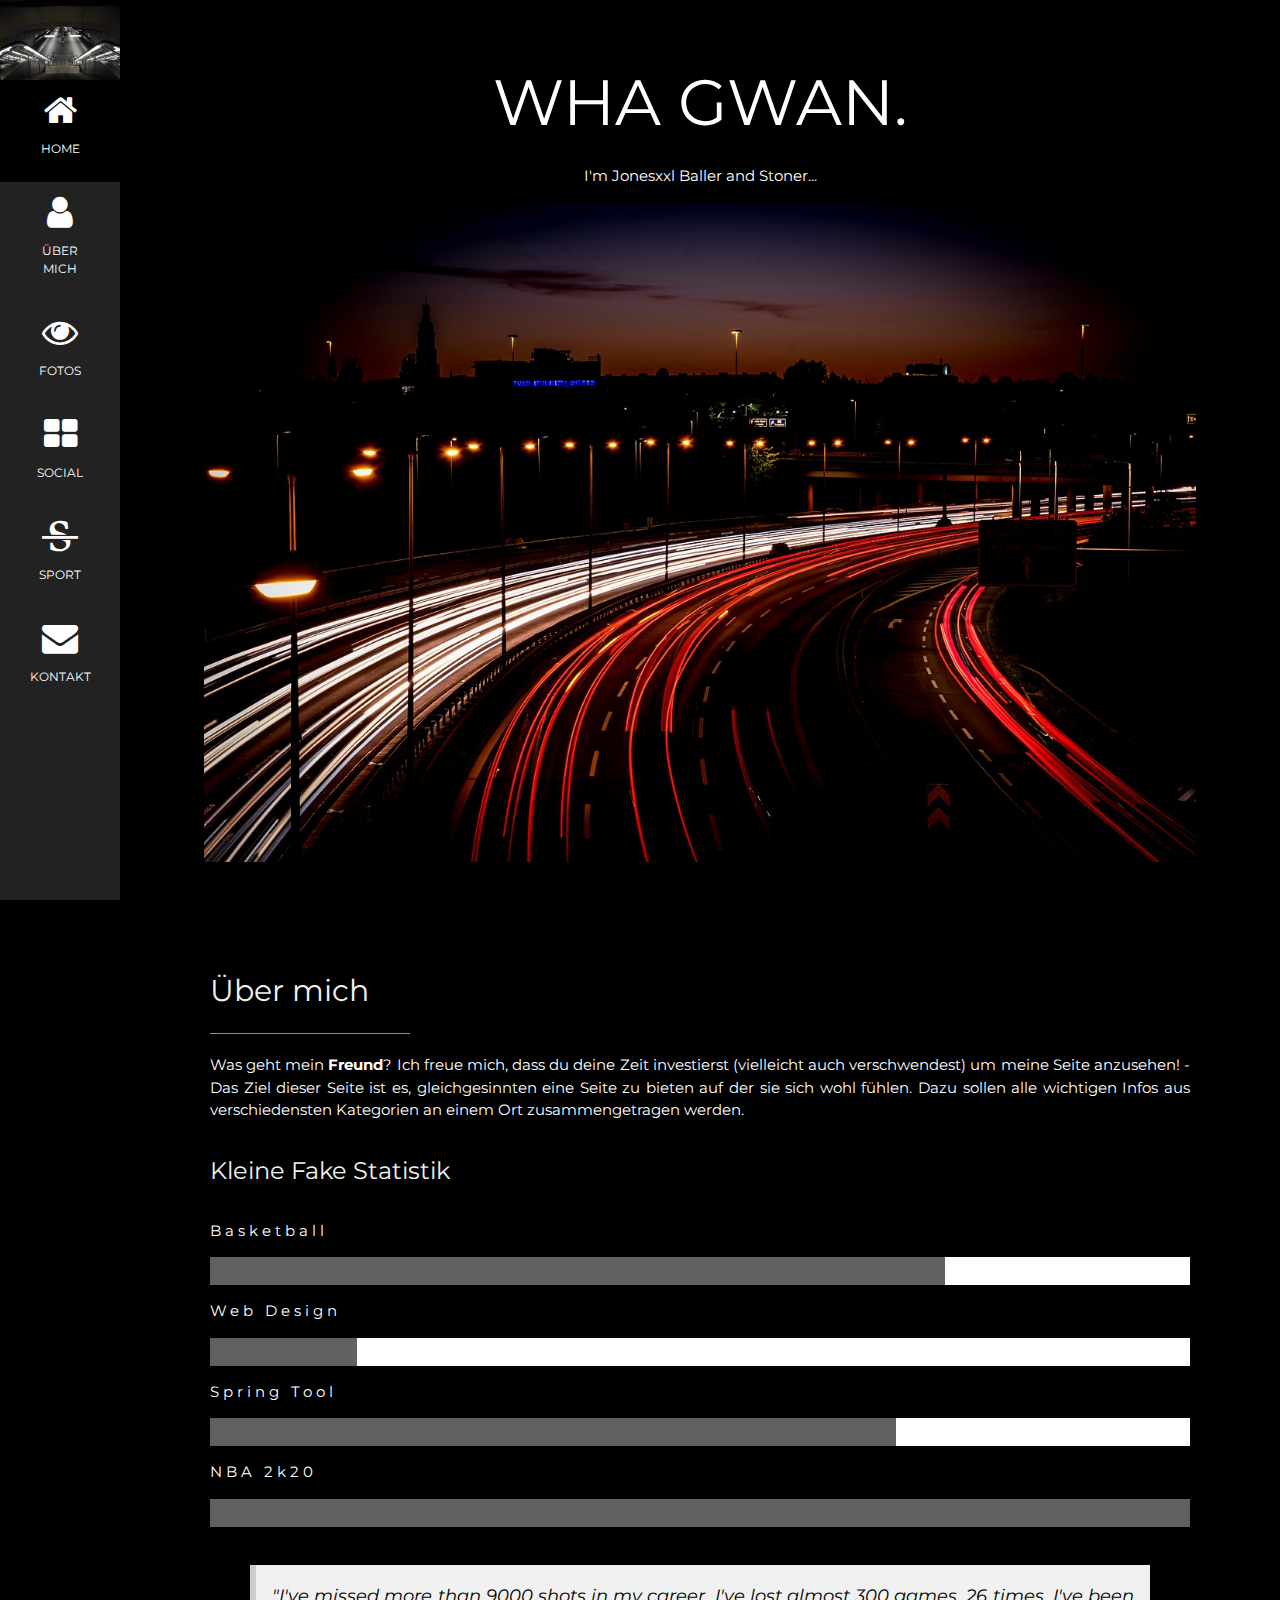
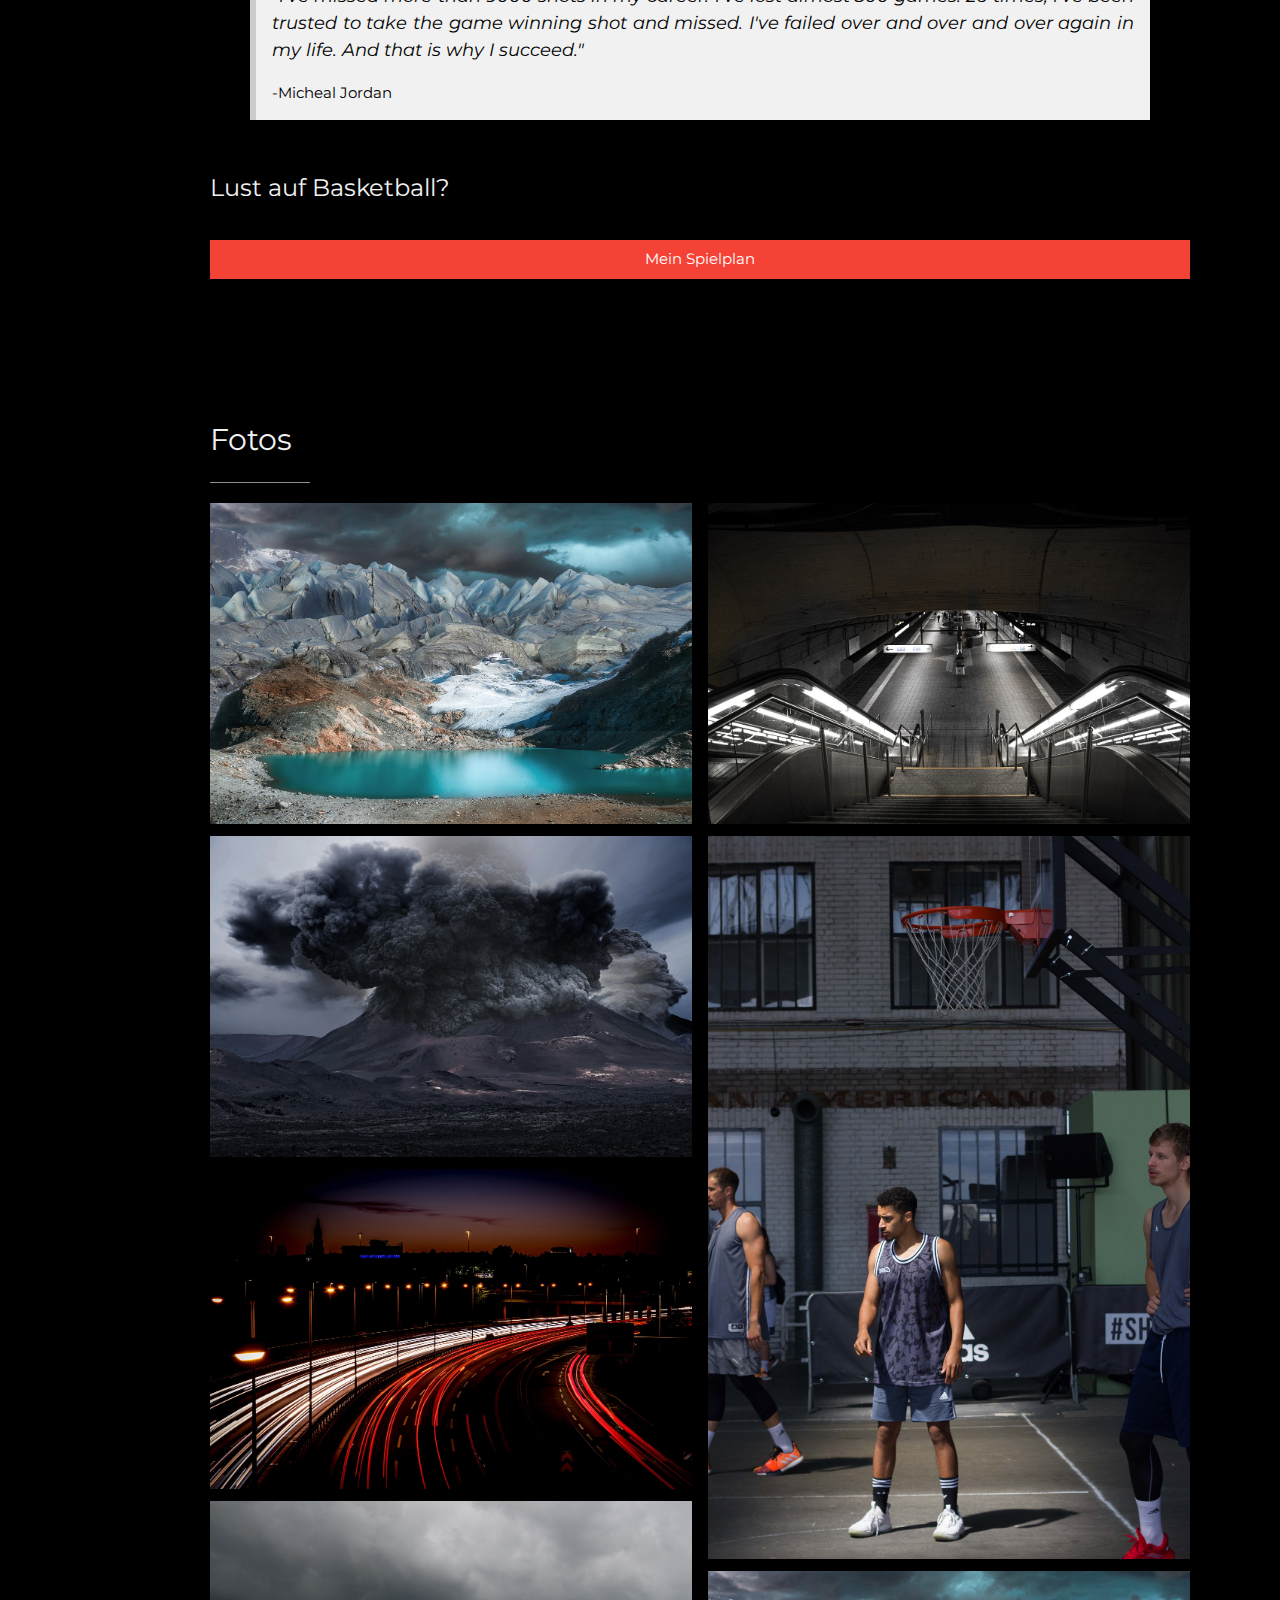
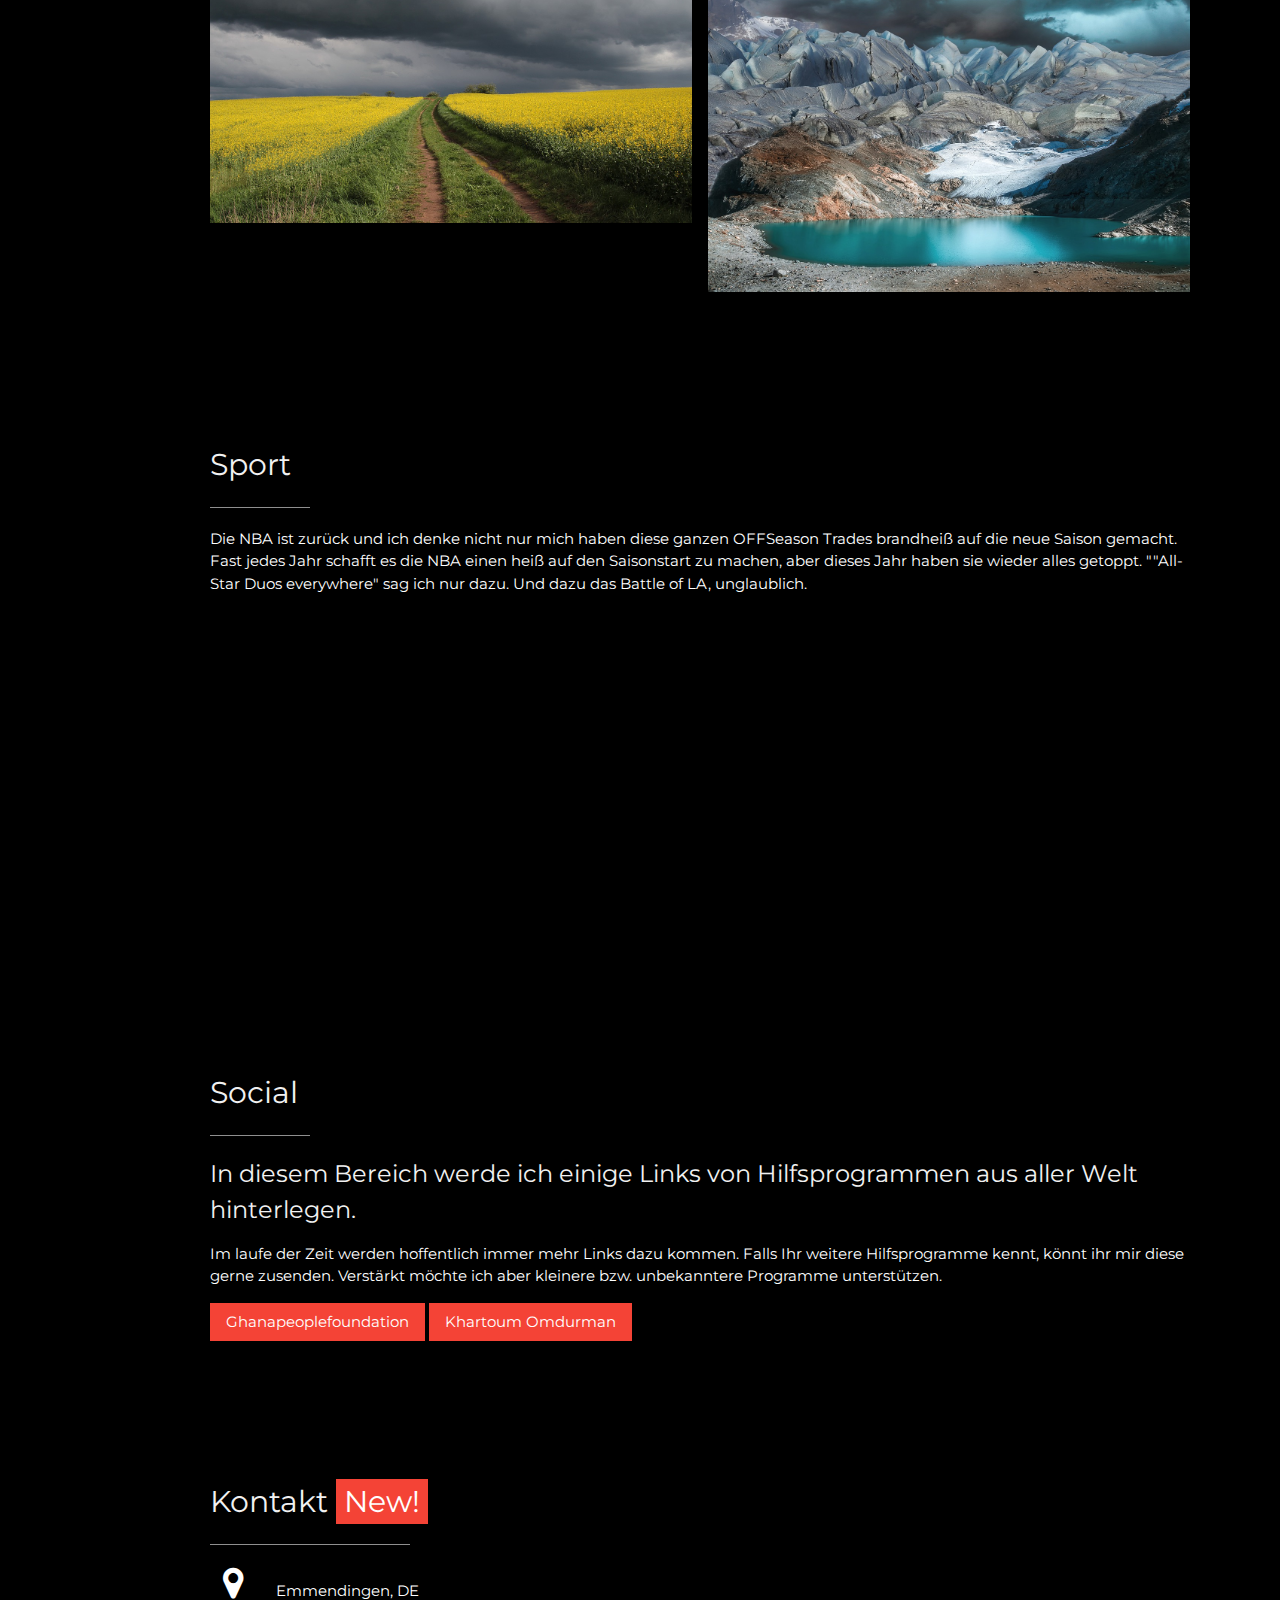
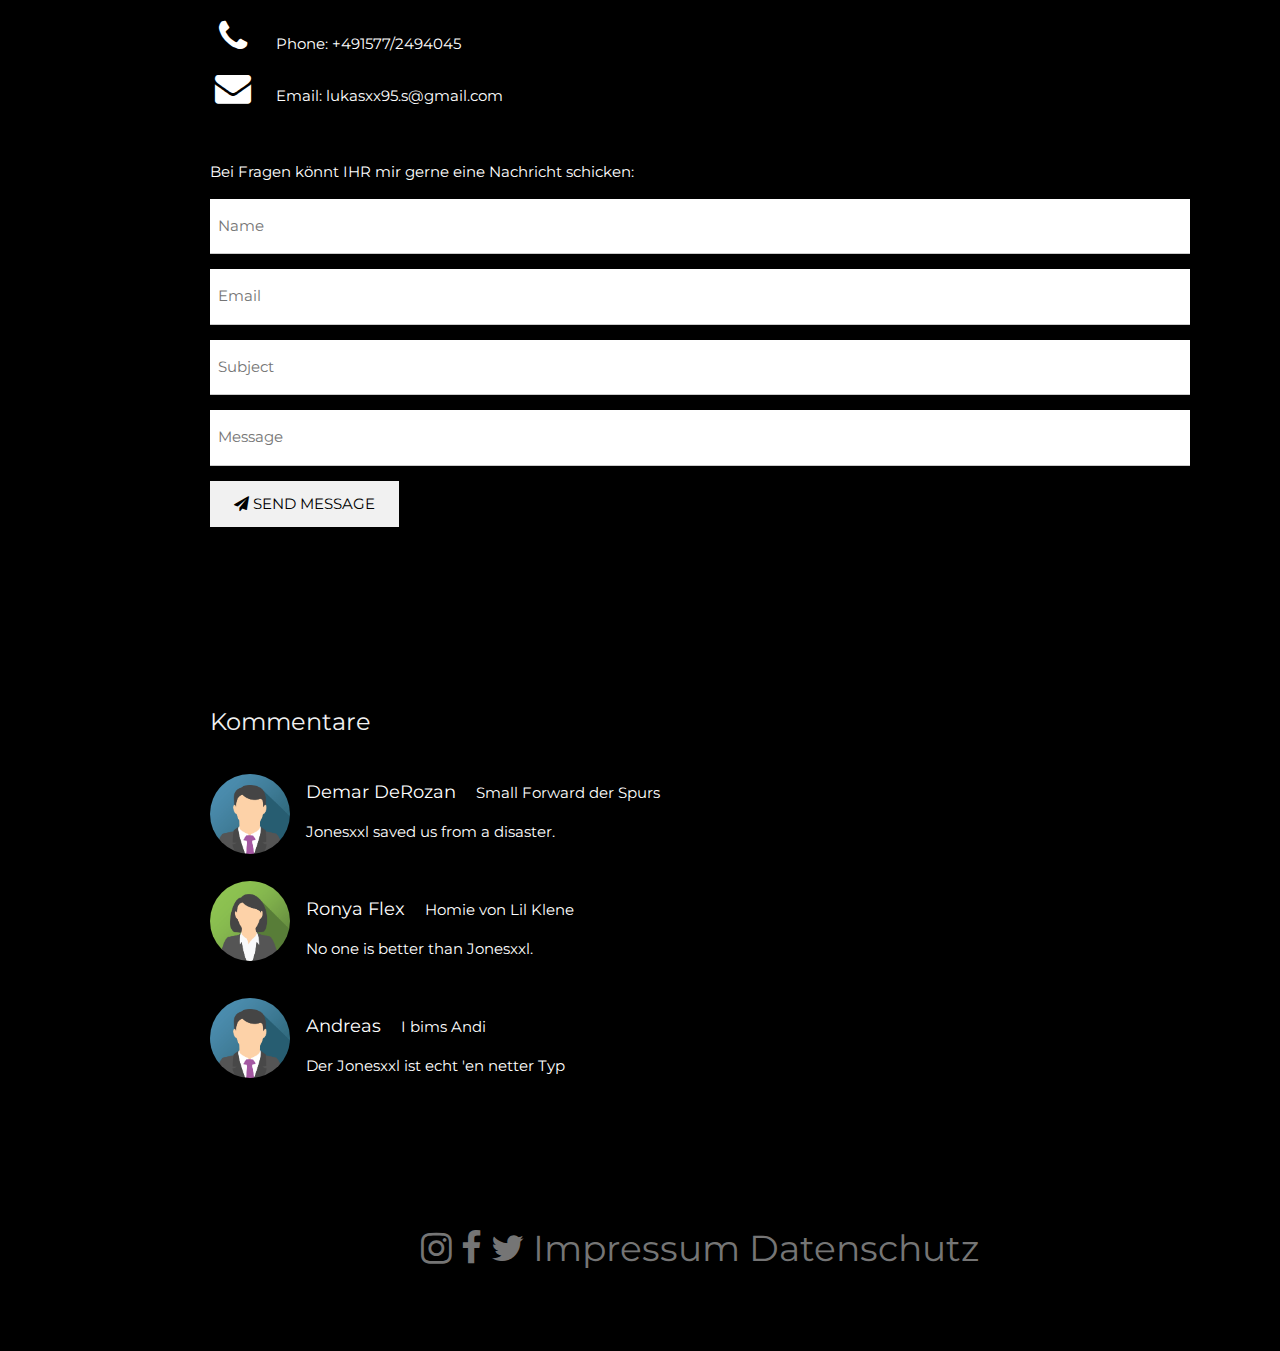
<file: freshOne/index.html>
<!DOCTYPE html>
<html>
<head>
<title>Welcome - Jonesxxl.eu</title>
<meta charset="UTF-8">
<meta name="viewport" content="width=device-width, initial-scale=1">
<link rel="stylesheet" href="https://www.w3schools.com/w3css/4/w3.css">
<link rel="stylesheet"
	href="https://fonts.googleapis.com/css?family=Montserrat">
<link rel="stylesheet"
	href="https://cdnjs.cloudflare.com/ajax/libs/font-awesome/4.7.0/css/font-awesome.min.css">
<link rel="stylesheet" href="./style.css">


</head>
<body class="w3-black">

	<!-- Icon Bar (Sidebar - bigger Screens only) -->
	<nav class="w3-sidebar w3-bar-block w3-small w3-hide-small w3-center">
		<!-- Avatar image in top left corner -->
		<img src="./w3images/spot.jpg" style="width: 100%"> <a href="#"
			class="w3-bar-item w3-button w3-padding-large w3-black"> <i
			class="fa fa-home w3-xxlarge"></i>
			<p>HOME</p>
		</a> <a href="#about"
			class="w3-bar-item w3-button w3-padding-large w3-hover-black"> <i
			class="fa fa-user w3-xxlarge"></i>
			<p>ÜBER MICH</p>
		</a> <a href="#photos"
			class="w3-bar-item w3-button w3-padding-large w3-hover-black"> <i
			class="fa fa-eye w3-xxlarge"></i>
			<p>FOTOS</p>
		</a> <a href="#social"
			class="w3-bar-item w3-button w3-padding-large w3-hover-black"> <i
			class="fa fa-th-large w3-xxlarge"></i>
			<p>SOCIAL</p>
		</a> <a href="#sport"
			class="w3-bar-item w3-button w3-padding-large w3-hover-black"> <i
			class="fa fa-strikethrough w3-xxlarge"></i>
			<p>SPORT</p>
		</a> <a href="#contact"
			class="w3-bar-item w3-button w3-padding-large w3-hover-black"> <i
			class="fa fa-envelope w3-xxlarge"></i>
			<p>KONTAKT</p>
		</a>
	</nav>

	<!-- Navbar on small screens only -->
	<div class="w3-top w3-hide-large w3-hide-medium" id="myNavbar">
		<div
			class="w3-bar w3-black w3-opacity w3-hover-opacity-off w3-center w3-small">
			<a href="#" class="w3-bar-item w3-button"
				style="width: 20% !important">HOME</a> <a href="#about"
				class="w3-bar-item w3-button" style="width: 20% !important">ÜBER MICH</a>
			<a href="#photos" class="w3-bar-item w3-button"
				style="width: 20% !important">FOTOS</a> <a href="#social"
				class="w3-bar-item w3-button" style="width: 20% !important">SOCIAL</a>

			<a href="#sport" class="w3-bar-item w3-button"
				style="width: 20% !important">SPORT</a>

			<!-- <a href="#contact" class="w3-bar-item w3-button" style="width:25% !important">CONTACT</a> -->
		</div>
	</div>

	<!-- Page Content -->
	<div class="w3-padding-large" id="main">
		<!-- Header/Home -->
		<header class="w3-container w3-padding-32 w3-center w3-black"
			id="home">
			<h1 class="w3-jumbo">
				<span class="w3-hide-small">WHA</span> GWAN.
			</h1>
			<p>I'm Jonesxxl Baller and Stoner...</p>
			<img src="./w3images/highway.jpg" alt="boy" class="w3-image"
				width="992" height="1108">
		</header>

		<!-- About Section -->
		<div class="w3-content w3-justify w3-text-white w3-padding-64"
			id="about">
			<h2 class="w3-text-light-grey w3-tooltip">
				Über mich <span class="w3-text">(<em>Nicht vergessen zu
						lesen!</em>)
				</span>

			</h2>
			<hr style="width: 200px" class="w3-opacity">
			<p>Was geht mein <b>Freund</b>? Ich freue mich, dass du deine Zeit
				investierst (vielleicht auch verschwendest) um meine Seite
				anzusehen! - Das Ziel dieser Seite ist es, gleichgesinnten eine
				Seite zu bieten auf der sie sich wohl fühlen. Dazu sollen alle
				wichtigen Infos aus verschiedensten Kategorien an einem Ort
				zusammengetragen werden.</p>






			<h3 class="w3-padding-16 w3-text-light-grey">Kleine Fake
				Statistik</h3>
			<p class="w3-wide">Basketball</p>
			<div class="w3-white">
				<div class="w3-dark-grey" style="height: 28px; width: 75%"></div>
			</div>
			<p class="w3-wide">Web Design</p>
			<div class="w3-white">
				<div class="w3-dark-grey" style="height: 28px; width: 15%"></div>
			</div>
			<p class="w3-wide">Spring Tool</p>
			<div class="w3-white">
				<div class="w3-dark-grey" style="height: 28px; width: 70%"></div>
			</div>
			<p class="w3-wide">NBA 2k20</p>
			<div class="w3-white">
				<div class="w3-dark-grey" style="height: 28px; width: 100%"></div>
			</div>
			<br>
			<!-- Zitat Section -->
			<blockquote class="w3-panel w3-leftbar w3-light-grey">
				<p class="w3-large">
					<i>"I've missed more than 9000 shots in my career. I've lost
						almost 300 games. 26 times, I've been trusted to take the game
						winning shot and missed. I've failed over and over and over again
						in my life. And that is why I succeed."</i>
				</p>
				<p>-Micheal Jordan</p>
			</blockquote>



			<!-- Spielplan Button -->
			<script>
				function showButton(id) {
					var x = document.getElementById(id);
					if (x.className.indexOf("w3-show") == -1) {
						x.className += " w3-show";
					} else {
						x.className = x.className.replace(" w3-show", "");
					}
				}
			</script>


			<div class="w3-container w3-center"></div>
			<h3 class="w3-padding-24 w3-text-light-grey">Lust auf
				Basketball?</h3>

			<button onclick="showButton('Spielplan')"
				class="w3-btn w3-block w3-red w3-hover-black">Mein
				Spielplan</button>

			<div id="Spielplan" class="w3-hide w3-center">
				<img alt="Spielplan" src="./w3images/spielplan.jpg">
			</div>


		</div>

		<!-- Portfolio Section -->
		<div class="w3-padding-64 w3-content" id="photos">
			<h2 class="w3-text-light-grey">Fotos</h2>
			<hr style="width: 100px" class="w3-opacity">

			<!-- Grid for photos -->
			<div class="w3-row-padding" style="margin: 0 -16px">
				<div class="w3-half">
					<img class="w3-animate-fading" src="./w3images/land.jpg"
						style="width: 100%"> <img src="./w3images/volcano.jpg"
						style="width: 100%" class="w3-hover-grayscale"> <img class="w3-animate-fading"
						src="./w3images/highway.jpg" style="width: 100%"> <img
						src="./w3images/gruen.jpg" style="width: 100%" class="w3-hover-grayscale">
				</div>

				<div class="w3-half">
					<img src="./w3images/spot.jpg" style="width: 100%" class="w3-hover-grayscale"> <img
						src="./w3images/IMG_0135.jpg" style="width: 100%"
						class="w3-hover-grayscale"> 
						<img src="./w3images/land.jpg"
						style="width: 100%" class="w3-hover-grayscale">
				</div>
				<!-- End photo grid -->
			</div>
			<!-- End Portfolio Section -->
		</div>


		<div class="w3-padding-64 w3-content" id="sport">
			<h2 class="w3-text-light-grey">Sport</h2>
			<hr style="width: 100px" class="w3-opacity">
			<p>Die NBA ist zurück und ich denke nicht nur mich haben diese
				ganzen OFFSeason Trades brandheiß auf die neue Saison gemacht. Fast
				jedes Jahr schafft es die NBA einen heiß auf den Saisonstart zu
				machen, aber dieses Jahr haben sie wieder alles getoppt. ""All-Star
				Duos everywhere" sag ich nur dazu. Und dazu das Battle of LA,
				unglaublich.</p>
			<iframe width="560" height="315"
				src="https://www.youtube.com/embed/TJ7JNy0HNkA" frameborder="0"
				allow="accelerometer; autoplay; encrypted-media; gyroscope; picture-in-picture"
				allowfullscreen></iframe>
		</div>
		<div class="w3-padding-64 w3-content w3-text-white" id="social">
			<h2 class="w3-text-light-grey">Social</h2>
			<hr style="width: 100px" class="w3-opacity">
			<h3 class="w3-text-light-grey">In diesem Bereich werde ich
				einige Links von Hilfsprogrammen aus aller Welt hinterlegen.</h3>
			<p>Im laufe der Zeit werden hoffentlich immer mehr Links dazu
				kommen. Falls Ihr weitere Hilfsprogramme kennt, könnt
				ihr mir diese gerne zusenden. Verstärkt möchte ich aber kleinere bzw.
				unbekanntere Programme unterstützen.</p>



			<button onclick="document.getElementById('gh').style.display='block'"
				class="w3-button w3-red w3-hover-black">Ghanapeoplefoundation</button>

			<!-- The Modal Ghana -->
			<div id="gh" class="w3-modal" >
				<div class="w3-modal-content w3-text-black">
					<div class="w3-container">
						<span onclick="document.getElementById('gh').style.display='none'"
							class="w3-button w3-display-topright">&times;</span>
						<h2>Ghanapeoplefoundation</h2>
						<p>Dieses Hilfsprogramm unterstützt Kinder in Accra (Ghana)
							einen Schulplatz zu erhalten und somit Bildung zuerlangen, was
							jedem Menschen zustehen sollte.</p>
						<a
							href="https://www.gofundme.com/f/feeding-the-street-kids-of-accra-ghana">Jetzt
							Spender werden</a>
					</div>
				</div>
			</div>
			<!-- The Modal Sudan -->

			<button
				onclick="document.getElementById('sud').style.display='block'"
				class="w3-button w3-red w3-hover-black">Khartoum Omdurman</button>

			<div id="sud" class="w3-modal">
				<div class="w3-modal-content w3-text-black">
					<div class="w3-container">
						<span
							onclick="document.getElementById('sud').style.display='none'"
							class="w3-button w3-display-topright">&times;</span>
						<h2>Schulbau in Sudan</h2>
						<p>Dieses Hilfsprogramm unterstützt den Bau einer neuen Schule
							in Khartoum (Sudan). Hierbei ist das Ziel ebenfalls mehr Bildung
							zu ermöglichen. Für mehr Infortmationen einfach den Link unten
							verwenden.</p>
						<a
							href="https://www.launchgood.com/campaign/education_for_underserved_girls_in_sudan#!/">Jetzt
							Spender werden</a>
					</div>
				</div>
			</div>
		</div>
		<!-- Kontakt Section -->
		<div class="w3-padding-64 w3-content w3-text-white" id="contact">
			<h2 class="w3-text-light-grey">
				Kontakt <span class="w3-tag w3-red">New!</span>
			</h2>
			<hr style="width: 200px" class="w3-opacity">

			<div class="w3-section">
				<p>
					<i
						class="fa fa-map-marker fa-fw w3-text-white w3-xxlarge w3-margin-right"></i>
					Emmendingen, DE
				</p>
				<p>
					<i
						class="fa fa-phone fa-fw w3-text-white w3-xxlarge w3-margin-right"></i>
					Phone: +491577/2494045
				</p>
				<p>
					<i
						class="fa fa-envelope fa-fw w3-text-white w3-xxlarge w3-margin-right">
					</i> Email: lukasxx95.s@gmail.com
				</p>
			</div>
			<br>
			<p>Bei Fragen könnt IHR mir gerne eine Nachricht schicken:</p>

			<form name="Contact" data-netlify="true" method="post" enctype="text/plain"
				>
				<p>
					<input class="w3-input w3-padding-16" type="text"
						placeholder="Name" required name="Name">
				</p>
				<p>
					<input class="w3-input w3-padding-16" type="text"
						placeholder="Email" required name="Email">
				</p>
				<p>
					<input class="w3-input w3-padding-16" type="text"
						placeholder="Subject" required name="Subject">
				</p>
				<p>
					<input class="w3-input w3-padding-16" type="text"
						placeholder="Message" required name="Message">
				</p>
				<p>
					<button class="w3-button w3-light-grey w3-padding-large"
						type="submit">
						<i class="fa fa-paper-plane"></i> SEND MESSAGE
					</button>
				</p>
			</form>
			<!-- End Contact Section -->
		</div>
		<!-- Kommentare -->
		<div class="w3-padding-64 w3-content w3-text-white">

			<h3 class="w3-padding-24 w3-text-light-grey">Kommentare</h3>
			<img src="./w3images/img_avatar.png" alt="Avatar"
				class="w3-left w3-circle w3-margin-right" style="width: 80px">
			<p>
				<span class="w3-large w3-margin-right">Demar DeRozan</span> Small
				Forward der Spurs
			</p>
			<p>Jonesxxl saved us from a disaster.</p>
			<br> <img src="./w3images/img_avatar2.png" alt="Avatar"
				class="w3-left w3-circle w3-margin-right" style="width: 80px">
			<p>
				<span class="w3-large w3-margin-right">Ronya Flex</span> Homie von
				Lil Klene
			</p>
			<p>No one is better than Jonesxxl.</p>
			<br> <img src="./w3images/img_avatar.png" alt="Avatar"
				class="w3-left w3-circle w3-margin-right" style="width: 80px">
			<p>
				<span class="w3-large w3-margin-right">Andreas</span> I bims Andi
			</p>
			<p>Der Jonesxxl ist echt 'en netter Typ</p>

			<!-- End About Section -->
		</div>

		<!-- Footer -->
		<footer
			class="w3-content w3-padding-64 w3-text-grey w3-xxlarge w3-center">

			<a href="https://www.instagram.com/jonesxxl" class="fa fa-instagram"></a>
			<a href="https://www.facebook.com/lukas.schfr.1"
				class="fa fa-facebook"></a> <a href="https://www.twitter.com/"
				class="fa fa-twitter"></a> <a href="./impressum.html"
				target="_blank">Impressum</a> <a href="./datenschutz.html"
				target="_blank">Datenschutz</a>
			<div>
				<a id="ebsr5556uh" href="https://www.internetanbieter-experte.de"></a>
				<script language="JavaScript"
					src="https://www.besucherzaehler-kostenlos.de/js/counter.js.php?count=1&id=DbTgtCh2Te&start=0&design=1b"></script>
			</div>

			<!-- End footer -->
		</footer>

		<!-- END PAGE CONTENT -->
	</div>

</body>
</html>
</file>
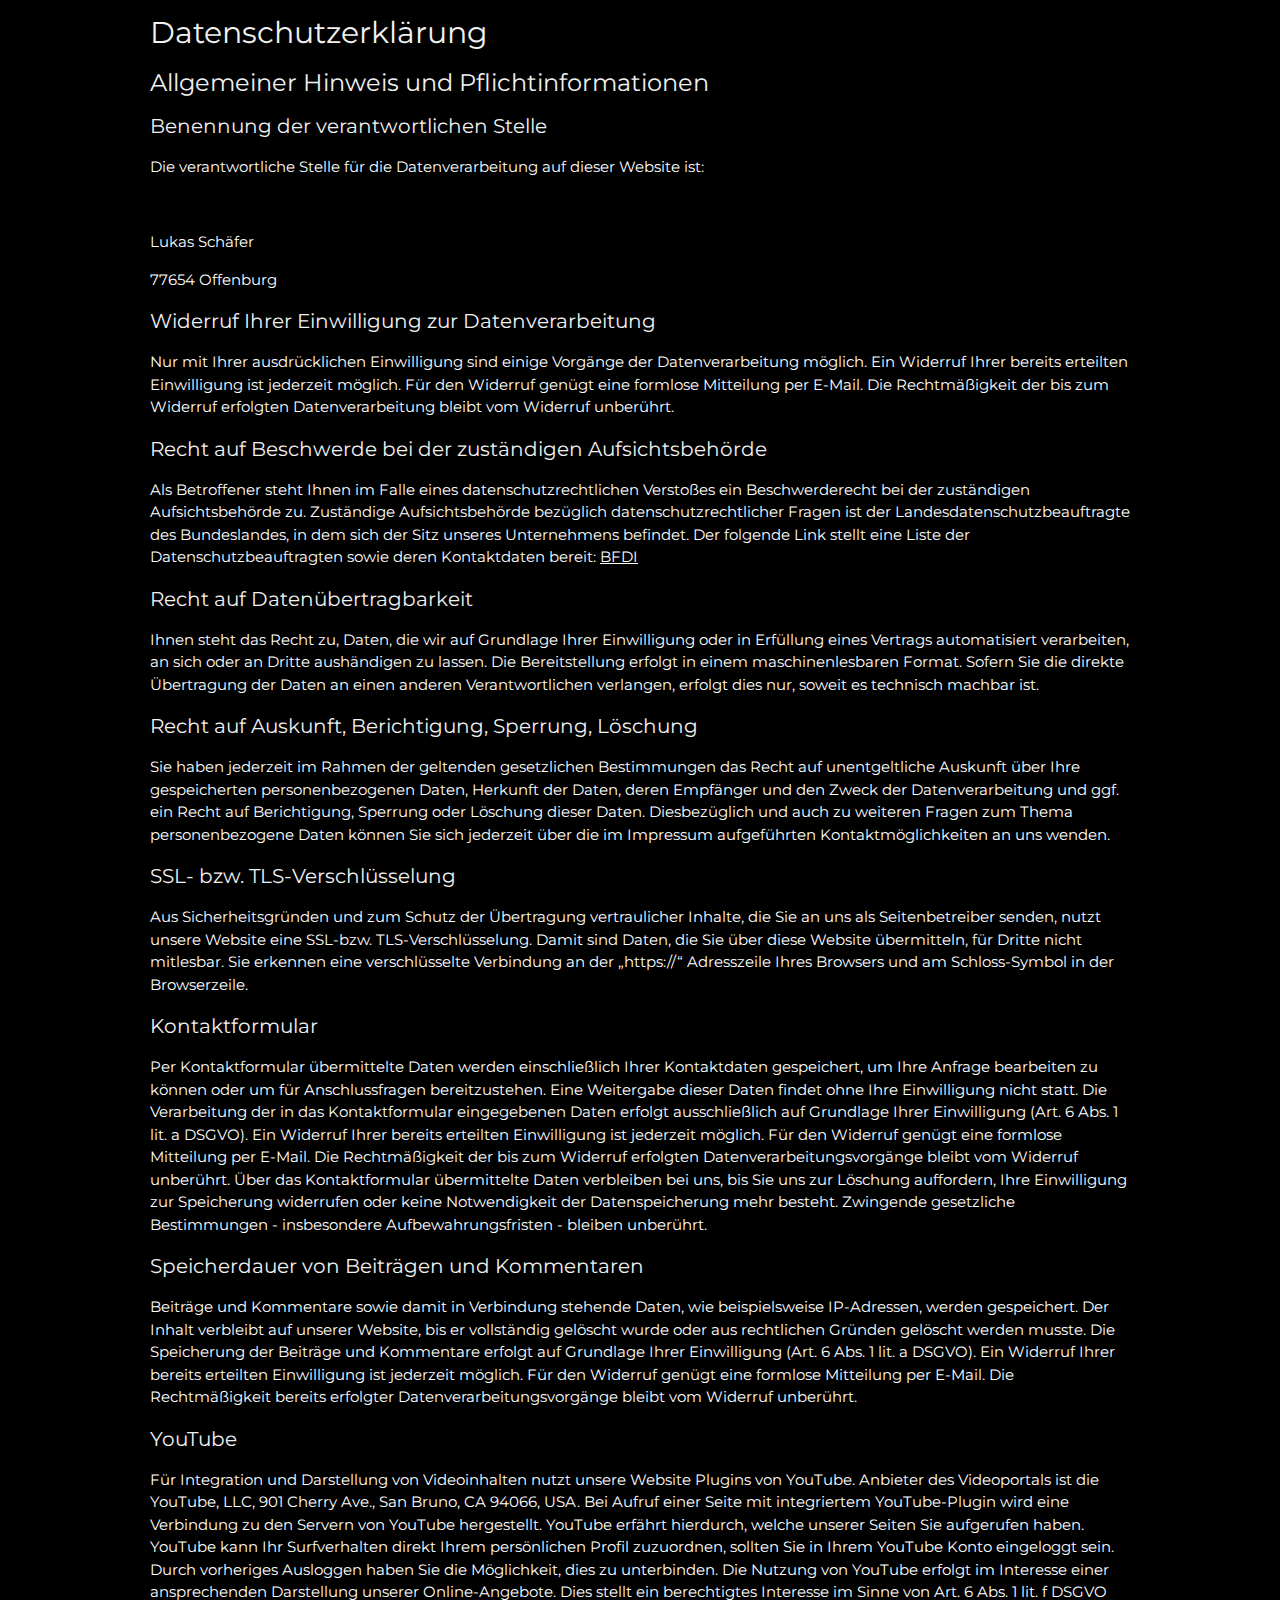
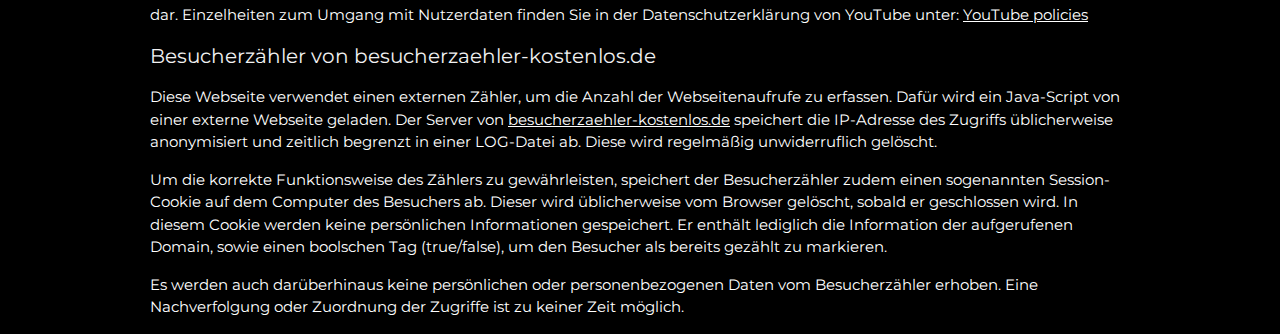
<file: freshOne/datenschutz.html>
<!DOCTYPE html>
<html lang="de">
<head>
<title>Impressum - Jonesxxl.eu</title>
<meta charset="utf-8">
<meta name="viewport" content="width=device-width, initial-scale=1">
<link rel="stylesheet" href="https://www.w3schools.com/w3css/4/w3.css">
<link rel="stylesheet"
	href="https://fonts.googleapis.com/css?family=Montserrat">
<link rel="stylesheet"
	href="https://cdnjs.cloudflare.com/ajax/libs/font-awesome/4.7.0/css/font-awesome.min.css">
<link rel="stylesheet" href="./style.css">
</head>
<body class="w3-black">
	<div class="w3-content">

		<h2 class="w3-text-light-grey">Datenschutzerklärung</h2>
		<h3 class="w3-text-light-grey">Allgemeiner Hinweis und
			Pflichtinformationen</h3>
		<h4 class="w3-text-light-grey">Benennung der verantwortlichen
			Stelle</h4>

		<p>Die verantwortliche Stelle für die Datenverarbeitung auf dieser
			Website ist:</p>
		<br>
		<p>
			Lukas Schäfer <br>
		<p>77654 Offenburg</p>
		<h4 class="w3-text-light-grey">Widerruf Ihrer Einwilligung zur
			Datenverarbeitung</h4>

		<p>Nur mit Ihrer ausdrücklichen Einwilligung sind einige Vorgänge
			der Datenverarbeitung möglich. Ein Widerruf Ihrer bereits erteilten
			Einwilligung ist jederzeit möglich. Für den Widerruf genügt eine
			formlose Mitteilung per E-Mail. Die Rechtmäßigkeit der bis zum
			Widerruf erfolgten Datenverarbeitung bleibt vom Widerruf unberührt.</p>
		<h4 class="w3-text-light-grey">Recht auf Beschwerde bei der
			zuständigen Aufsichtsbehörde</h4>

		<p>
			Als Betroffener steht Ihnen im Falle eines datenschutzrechtlichen
			Verstoßes ein Beschwerderecht bei der zuständigen Aufsichtsbehörde
			zu. Zuständige Aufsichtsbehörde bezüglich datenschutzrechtlicher
			Fragen ist der Landesdatenschutzbeauftragte des Bundeslandes, in dem
			sich der Sitz unseres Unternehmens befindet. Der folgende Link stellt
			eine Liste der Datenschutzbeauftragten sowie deren Kontaktdaten
			bereit: <a
				href="https://www.bfdi.bund.de/DE/Infothek/Anschriften_Links/anschriften_links-node.html">BFDI</a>
		</p>
		<h4 class="w3-text-light-grey">Recht auf Datenübertragbarkeit</h4>
		<p>Ihnen steht das Recht zu, Daten, die wir auf Grundlage Ihrer
			Einwilligung oder in Erfüllung eines Vertrags automatisiert
			verarbeiten, an sich oder an Dritte aushändigen zu lassen. Die
			Bereitstellung erfolgt in einem maschinenlesbaren Format. Sofern Sie
			die direkte Übertragung der Daten an einen anderen Verantwortlichen
			verlangen, erfolgt dies nur, soweit es technisch machbar ist.</p>



		<h4 class="w3-text-light-grey">Recht auf Auskunft, Berichtigung,
			Sperrung, Löschung</h4>
		<p>Sie haben jederzeit im Rahmen der geltenden gesetzlichen
			Bestimmungen das Recht auf unentgeltliche Auskunft über Ihre
			gespeicherten personenbezogenen Daten, Herkunft der Daten, deren
			Empfänger und den Zweck der Datenverarbeitung und ggf. ein Recht auf
			Berichtigung, Sperrung oder Löschung dieser Daten. Diesbezüglich und
			auch zu weiteren Fragen zum Thema personenbezogene Daten können Sie
			sich jederzeit über die im Impressum aufgeführten
			Kontaktmöglichkeiten an uns wenden.</p>

		<h4 class="w3-text-light-grey">SSL- bzw. TLS-Verschlüsselung</h4>
		<p>Aus Sicherheitsgründen und zum Schutz der Übertragung
			vertraulicher Inhalte, die Sie an uns als Seitenbetreiber senden,
			nutzt unsere Website eine SSL-bzw. TLS-Verschlüsselung. Damit sind
			Daten, die Sie über diese Website übermitteln, für Dritte nicht
			mitlesbar. Sie erkennen eine verschlüsselte Verbindung an der
			„https://“ Adresszeile Ihres Browsers und am Schloss-Symbol in der
			Browserzeile.</p>
		<h4 class="w3-text-light-grey">Kontaktformular</h4>
		<p>Per Kontaktformular übermittelte Daten werden einschließlich
			Ihrer Kontaktdaten gespeichert, um Ihre Anfrage bearbeiten zu können
			oder um für Anschlussfragen bereitzustehen. Eine Weitergabe dieser
			Daten findet ohne Ihre Einwilligung nicht statt. Die Verarbeitung der
			in das Kontaktformular eingegebenen Daten erfolgt ausschließlich auf
			Grundlage Ihrer Einwilligung (Art. 6 Abs. 1 lit. a DSGVO). Ein
			Widerruf Ihrer bereits erteilten Einwilligung ist jederzeit möglich.
			Für den Widerruf genügt eine formlose Mitteilung per E-Mail. Die
			Rechtmäßigkeit der bis zum Widerruf erfolgten
			Datenverarbeitungsvorgänge bleibt vom Widerruf unberührt. Über das
			Kontaktformular übermittelte Daten verbleiben bei uns, bis Sie uns
			zur Löschung auffordern, Ihre Einwilligung zur Speicherung widerrufen
			oder keine Notwendigkeit der Datenspeicherung mehr besteht. Zwingende
			gesetzliche Bestimmungen - insbesondere Aufbewahrungsfristen -
			bleiben unberührt.</p>
		<h4 class="w3-text-light-grey">Speicherdauer von Beiträgen und
			Kommentaren</h4>
		<p>Beiträge und Kommentare sowie damit in Verbindung stehende
			Daten, wie beispielsweise IP-Adressen, werden gespeichert. Der Inhalt
			verbleibt auf unserer Website, bis er vollständig gelöscht wurde oder
			aus rechtlichen Gründen gelöscht werden musste. Die Speicherung der
			Beiträge und Kommentare erfolgt auf Grundlage Ihrer Einwilligung
			(Art. 6 Abs. 1 lit. a DSGVO). Ein Widerruf Ihrer bereits erteilten
			Einwilligung ist jederzeit möglich. Für den Widerruf genügt eine
			formlose Mitteilung per E-Mail. Die Rechtmäßigkeit bereits erfolgter
			Datenverarbeitungsvorgänge bleibt vom Widerruf unberührt.</p>
		<h4 class="w3-text-light-grey">YouTube</h4>
		<p>
			Für Integration und Darstellung von Videoinhalten nutzt unsere
			Website Plugins von YouTube. Anbieter des Videoportals ist die
			YouTube, LLC, 901 Cherry Ave., San Bruno, CA 94066, USA. Bei Aufruf
			einer Seite mit integriertem YouTube-Plugin wird eine Verbindung zu
			den Servern von YouTube hergestellt. YouTube erfährt hierdurch,
			welche unserer Seiten Sie aufgerufen haben. YouTube kann Ihr
			Surfverhalten direkt Ihrem persönlichen Profil zuzuordnen, sollten
			Sie in Ihrem YouTube Konto eingeloggt sein. Durch vorheriges
			Ausloggen haben Sie die Möglichkeit, dies zu unterbinden. Die Nutzung
			von YouTube erfolgt im Interesse einer ansprechenden Darstellung
			unserer Online-Angebote. Dies stellt ein berechtigtes Interesse im
			Sinne von Art. 6 Abs. 1 lit. f DSGVO dar. Einzelheiten zum Umgang mit
			Nutzerdaten finden Sie in der Datenschutzerklärung von YouTube unter:
			<a href="https://policies.google.com/privacy?hl=de&gl=de">YouTube
				policies</a>
		</p>
			<h4 class="w3-text-light-grey">Besucherzähler von besucherzaehler-kostenlos.de</h4>
	

		<p>
			Diese Webseite verwendet einen externen Zähler, um die Anzahl der
			Webseitenaufrufe zu erfassen. Dafür wird ein Java-Script von einer
			externe Webseite geladen. Der Server von <a
				href="https://www.besucherzaehler-kostenlos.de">besucherzaehler-kostenlos.de</a>
			speichert die IP-Adresse des Zugriffs üblicherweise anonymisiert und
			zeitlich begrenzt in einer LOG-Datei ab. Diese wird regelmäßig
			unwiderruflich gelöscht.
		</p>

		<p>Um die korrekte Funktionsweise des Zählers zu gewährleisten,
			speichert der Besucherzähler zudem einen sogenannten Session-Cookie
			auf dem Computer des Besuchers ab. Dieser wird üblicherweise vom
			Browser gelöscht, sobald er geschlossen wird. In diesem Cookie werden
			keine persönlichen Informationen gespeichert. Er enthält lediglich
			die Information der aufgerufenen Domain, sowie einen boolschen Tag
			(true/false), um den Besucher als bereits gezählt zu markieren.</p>

		<p>Es werden auch darüberhinaus keine persönlichen oder
			personenbezogenen Daten vom Besucherzähler erhoben. Eine
			Nachverfolgung oder Zuordnung der Zugriffe ist zu keiner Zeit
			möglich.</p>
	</div>
</body>
</html>
</file>
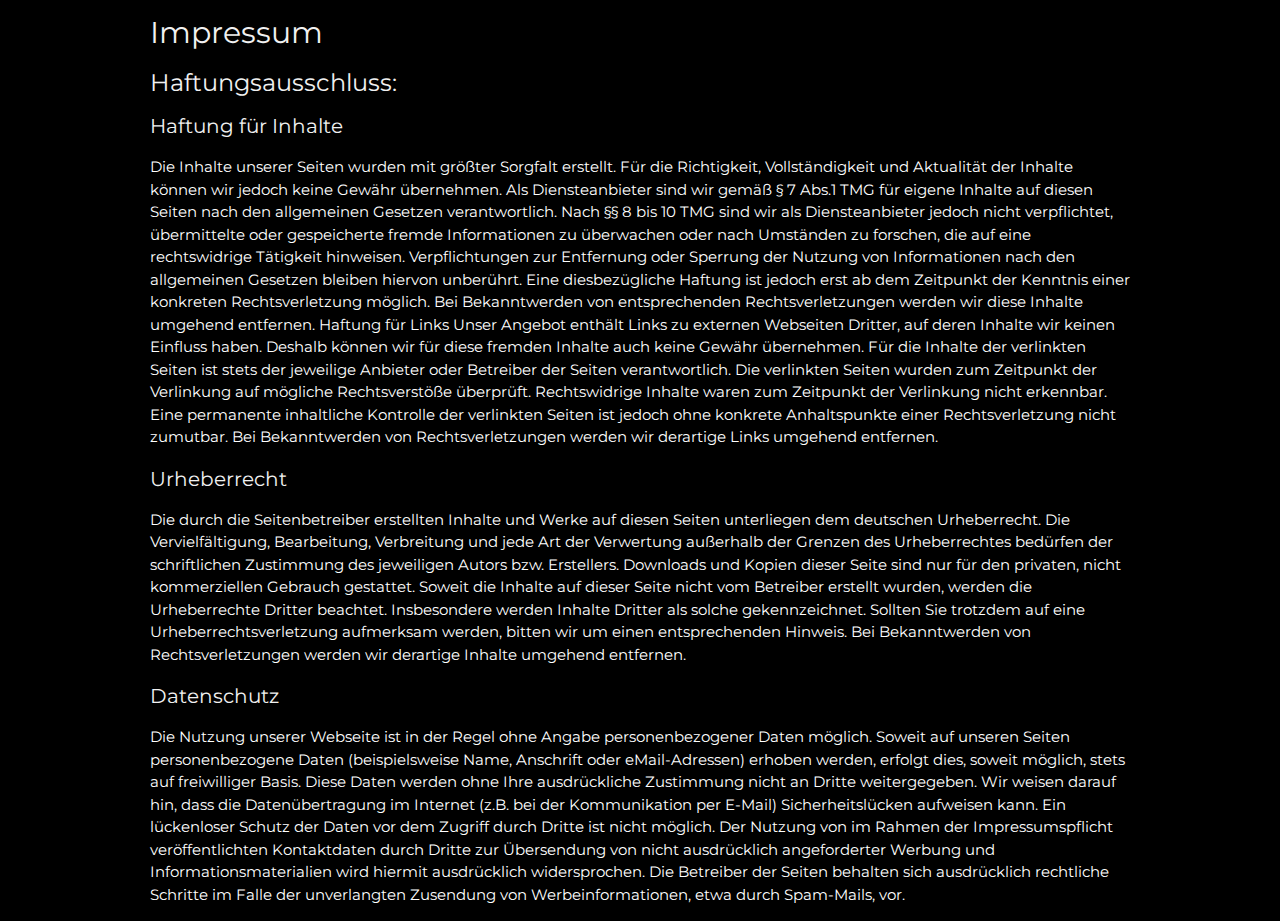
<file: freshOne/impressum.html>
<!DOCTYPE html>
<html lang="de">
<head>
<title>Impressum - Jonesxxl.eu</title>
<meta charset="utf-8">
<meta name="viewport" content="width=device-width, initial-scale=1">
<link rel="stylesheet" href="https://www.w3schools.com/w3css/4/w3.css">
<link rel="stylesheet"
	href="https://fonts.googleapis.com/css?family=Montserrat">
<link rel="stylesheet"
	href="https://cdnjs.cloudflare.com/ajax/libs/font-awesome/4.7.0/css/font-awesome.min.css">
<link rel="stylesheet" href="./style.css">
</head>
<body class="w3-black">
	<div class="w3-content">

		<h2 class="w3-text-light-grey">Impressum</h2>
		<h3 class="w3-text-light-grey">Haftungsausschluss:</h3>
		<h4 class="w3-text-light-grey">Haftung für Inhalte</h4>

		 <p>Die Inhalte unserer Seiten wurden mit größter
		Sorgfalt erstellt. Für die Richtigkeit, Vollständigkeit und Aktualität
		der Inhalte können wir jedoch keine Gewähr übernehmen. Als
		Diensteanbieter sind wir gemäß § 7 Abs.1 TMG für eigene Inhalte auf
		diesen Seiten nach den allgemeinen Gesetzen verantwortlich. Nach §§ 8
		bis 10 TMG sind wir als Diensteanbieter jedoch nicht verpflichtet,
		übermittelte oder gespeicherte fremde Informationen zu überwachen oder
		nach Umständen zu forschen, die auf eine rechtswidrige Tätigkeit
		hinweisen. Verpflichtungen zur Entfernung oder Sperrung der Nutzung
		von Informationen nach den allgemeinen Gesetzen bleiben hiervon
		unberührt. Eine diesbezügliche Haftung ist jedoch erst ab dem
		Zeitpunkt der Kenntnis einer konkreten Rechtsverletzung möglich. Bei
		Bekanntwerden von entsprechenden Rechtsverletzungen werden wir diese
		Inhalte umgehend entfernen. Haftung für Links Unser Angebot enthält
		Links zu externen Webseiten Dritter, auf deren Inhalte wir keinen
		Einfluss haben. Deshalb können wir für diese fremden Inhalte auch
		keine Gewähr übernehmen. Für die Inhalte der verlinkten Seiten ist
		stets der jeweilige Anbieter oder Betreiber der Seiten verantwortlich.
		Die verlinkten Seiten wurden zum Zeitpunkt der Verlinkung auf mögliche
		Rechtsverstöße überprüft. Rechtswidrige Inhalte waren zum Zeitpunkt
		der Verlinkung nicht erkennbar. Eine permanente inhaltliche Kontrolle
		der verlinkten Seiten ist jedoch ohne konkrete Anhaltspunkte einer
		Rechtsverletzung nicht zumutbar. Bei Bekanntwerden von
		Rechtsverletzungen werden wir derartige Links umgehend entfernen.</p>
		<h4 class="w3-text-light-grey">Urheberrecht</h4>

		 <p>Die durch die Seitenbetreiber erstellten Inhalte und
		Werke auf diesen Seiten unterliegen dem deutschen Urheberrecht. Die
		Vervielfältigung, Bearbeitung, Verbreitung und jede Art der Verwertung
		außerhalb der Grenzen des Urheberrechtes bedürfen der schriftlichen
		Zustimmung des jeweiligen Autors bzw. Erstellers. Downloads und Kopien
		dieser Seite sind nur für den privaten, nicht kommerziellen Gebrauch
		gestattet. Soweit die Inhalte auf dieser Seite nicht vom Betreiber
		erstellt wurden, werden die Urheberrechte Dritter beachtet.
		Insbesondere werden Inhalte Dritter als solche gekennzeichnet. Sollten
		Sie trotzdem auf eine Urheberrechtsverletzung aufmerksam werden,
		bitten wir um einen entsprechenden Hinweis. Bei Bekanntwerden von
		Rechtsverletzungen werden wir derartige Inhalte umgehend entfernen.</p>
		<h4 class="w3-text-light-grey">Datenschutz</h4>

		<p> Die Nutzung unserer Webseite ist in der Regel ohne Angabe
		personenbezogener Daten möglich. Soweit auf unseren Seiten
		personenbezogene Daten (beispielsweise Name, Anschrift oder
		eMail-Adressen) erhoben werden, erfolgt dies, soweit möglich, stets
		auf freiwilliger Basis. Diese Daten werden ohne Ihre ausdrückliche
		Zustimmung nicht an Dritte weitergegeben. Wir weisen darauf hin, dass
		die Datenübertragung im Internet (z.B. bei der Kommunikation per
		E-Mail) Sicherheitslücken aufweisen kann. Ein lückenloser Schutz der
		Daten vor dem Zugriff durch Dritte ist nicht möglich. Der Nutzung von
		im Rahmen der Impressumspflicht veröffentlichten Kontaktdaten durch
		Dritte zur Übersendung von nicht ausdrücklich angeforderter Werbung
		und Informationsmaterialien wird hiermit ausdrücklich widersprochen.
		Die Betreiber der Seiten behalten sich ausdrücklich rechtliche
		Schritte im Falle der unverlangten Zusendung von Werbeinformationen,
		etwa durch Spam-Mails, vor.</p>
	</div>
</body>
</html>
</file>
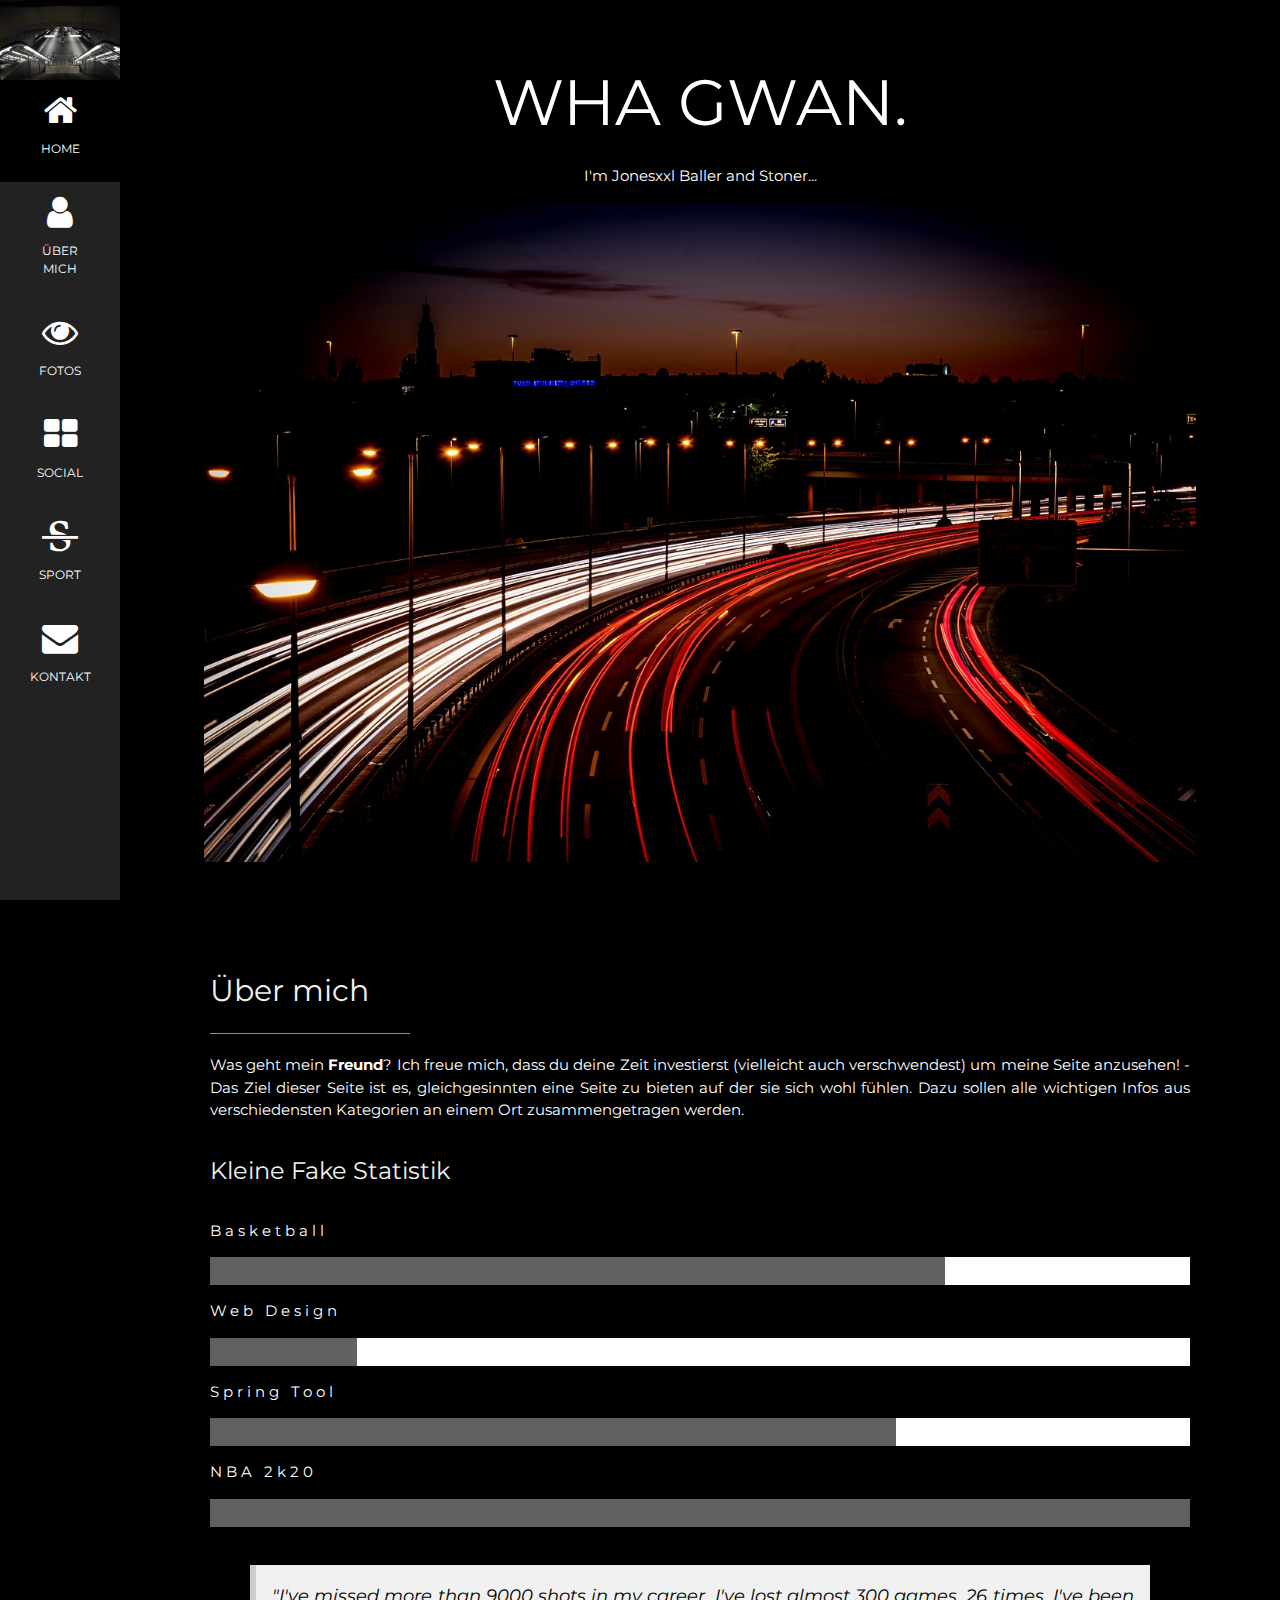
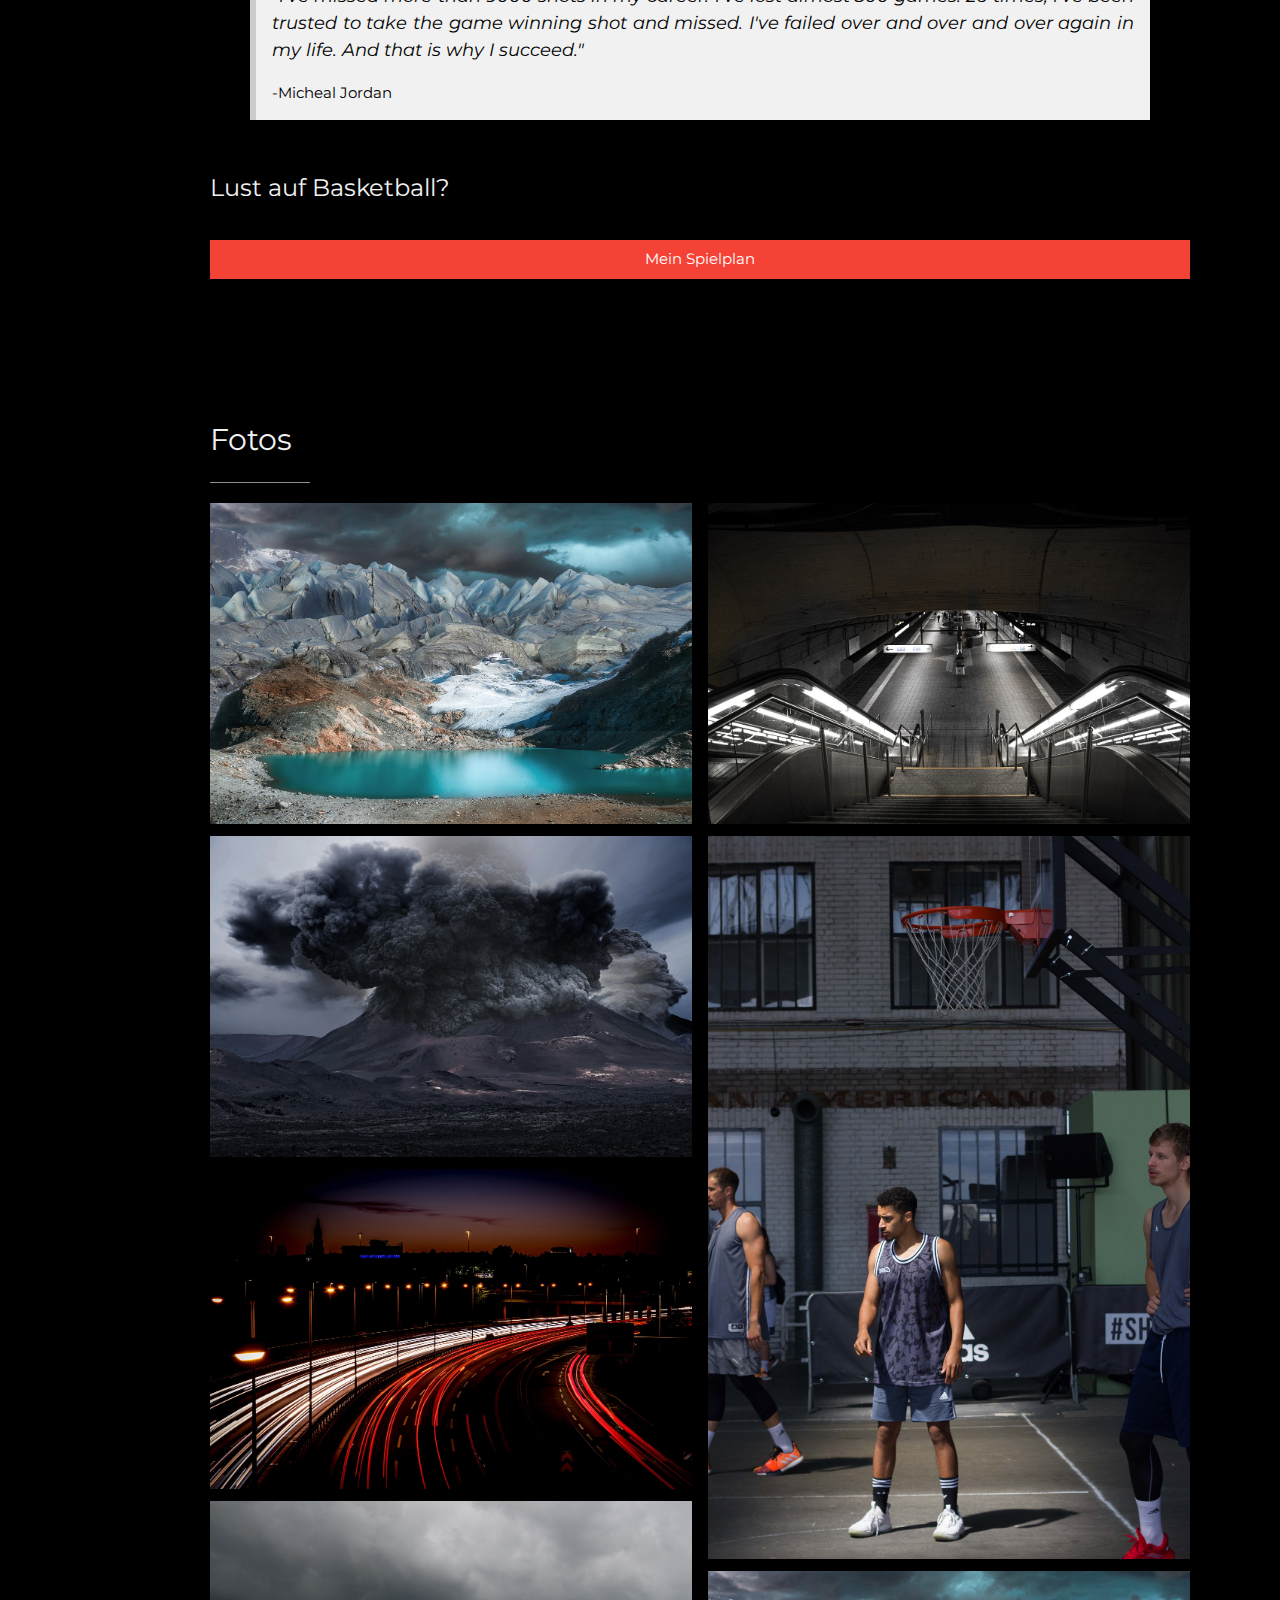
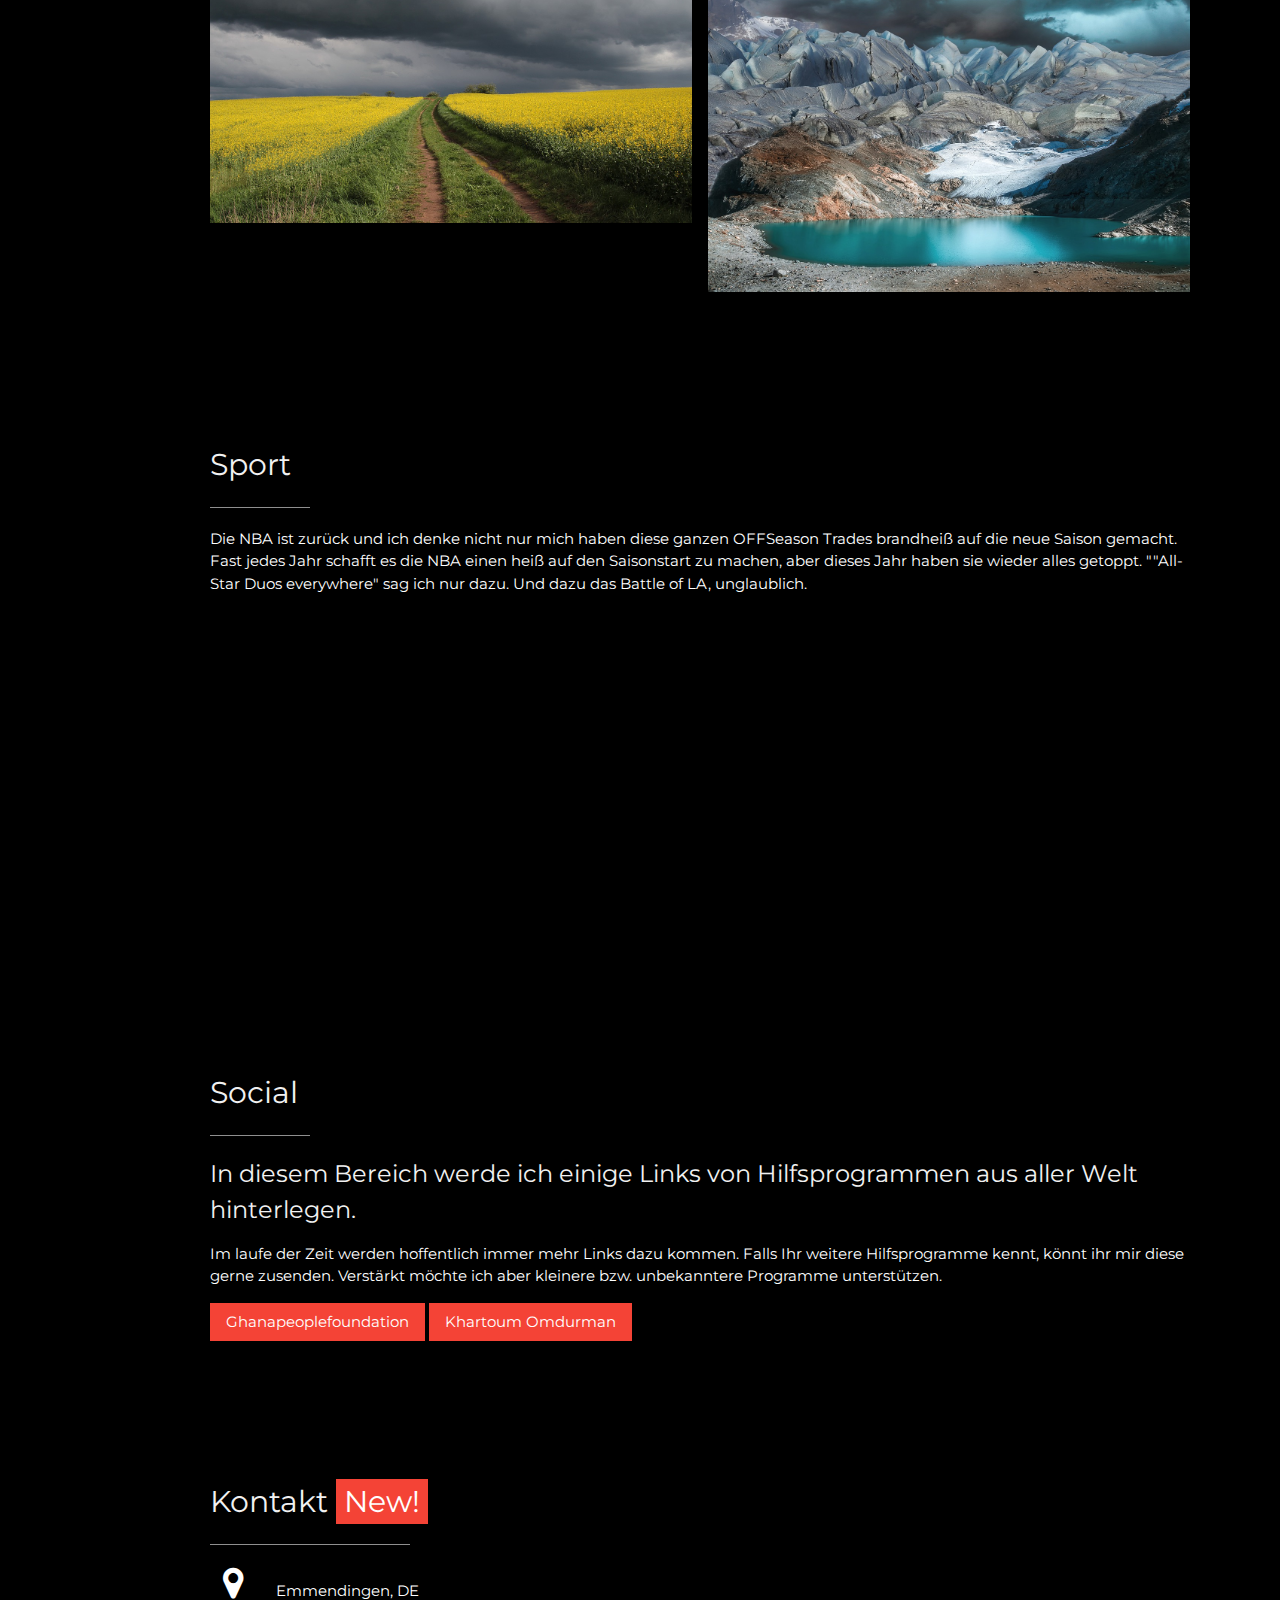
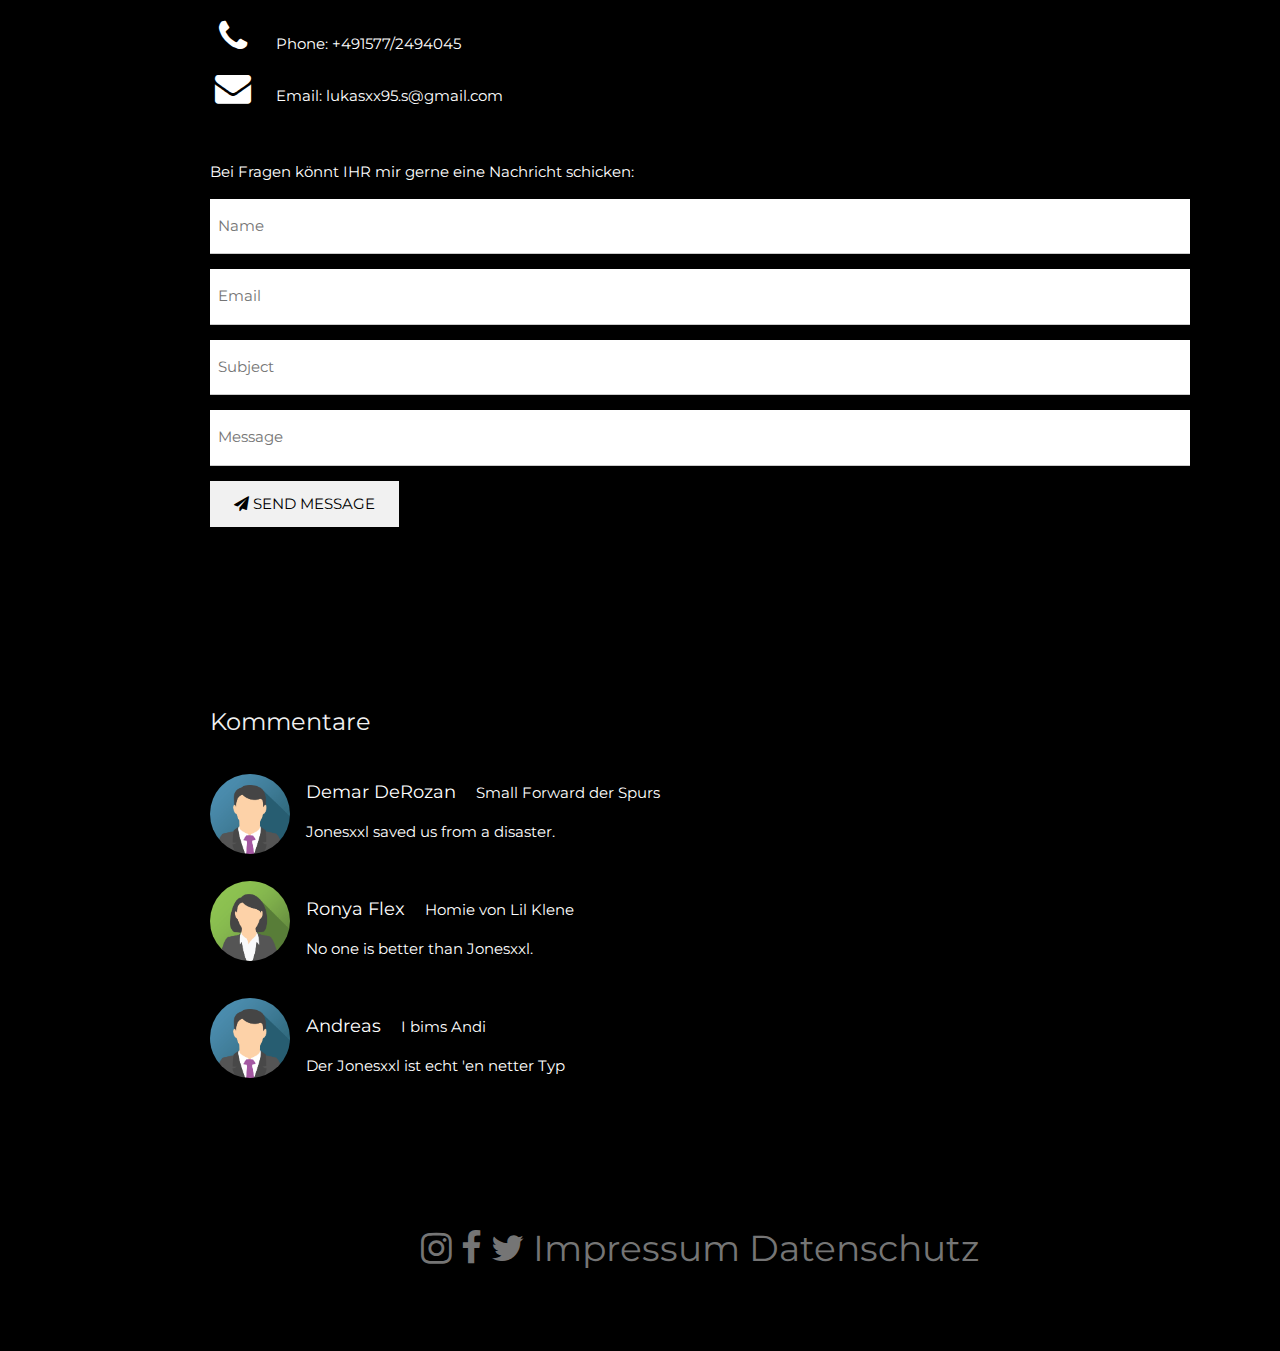
<file: freshOne/testee.html>
<!DOCTYPE html>
<html>
<head>
<title>Welcome - Jonesxxl.eu</title>
<meta charset="UTF-8">
<meta name="viewport" content="width=device-width, initial-scale=1">
<link rel="stylesheet" href="https://www.w3schools.com/w3css/4/w3.css">
<link rel="stylesheet"
	href="https://fonts.googleapis.com/css?family=Montserrat">
<link rel="stylesheet"
	href="https://cdnjs.cloudflare.com/ajax/libs/font-awesome/4.7.0/css/font-awesome.min.css">
<link rel="stylesheet" href="./style.css">


</head>
<body class="w3-black">

	<!-- Icon Bar (Sidebar - bigger Screens only) -->
	<nav class="w3-sidebar w3-bar-block w3-small w3-hide-small w3-center">
		<!-- Avatar image in top left corner -->
		<img src="./w3images/spot.jpg" style="width: 100%"> <a href="#"
			class="w3-bar-item w3-button w3-padding-large w3-black"> <i
			class="fa fa-home w3-xxlarge"></i>
			<p>HOME</p>
		</a> <a href="#about"
			class="w3-bar-item w3-button w3-padding-large w3-hover-black"> <i
			class="fa fa-user w3-xxlarge"></i>
			<p>ÜBER MICH</p>
		</a> <a href="#photos"
			class="w3-bar-item w3-button w3-padding-large w3-hover-black"> <i
			class="fa fa-eye w3-xxlarge"></i>
			<p>FOTOS</p>
		</a> <a href="#social"
			class="w3-bar-item w3-button w3-padding-large w3-hover-black"> <i
			class="fa fa-th-large w3-xxlarge"></i>
			<p>SOCIAL</p>
		</a> <a href="#sport"
			class="w3-bar-item w3-button w3-padding-large w3-hover-black"> <i
			class="fa fa-strikethrough w3-xxlarge"></i>
			<p>SPORT</p>
		</a> <a href="#contact"
			class="w3-bar-item w3-button w3-padding-large w3-hover-black"> <i
			class="fa fa-envelope w3-xxlarge"></i>
			<p>KONTAKT</p>
		</a>
	</nav>

	<!-- Navbar on small screens only -->
	<div class="w3-top w3-hide-large w3-hide-medium" id="myNavbar">
		<div
			class="w3-bar w3-black w3-opacity w3-hover-opacity-off w3-center w3-small">
			<a href="#" class="w3-bar-item w3-button"
				style="width: 20% !important">HOME</a> <a href="#about"
				class="w3-bar-item w3-button" style="width: 20% !important">ÜBER MICH</a>
			<a href="#photos" class="w3-bar-item w3-button"
				style="width: 20% !important">FOTOS</a> <a href="#social"
				class="w3-bar-item w3-button" style="width: 20% !important">SOCIAL</a>

			<a href="#sport" class="w3-bar-item w3-button"
				style="width: 20% !important">SPORT</a>

			<!-- <a href="#contact" class="w3-bar-item w3-button" style="width:25% !important">CONTACT</a> -->
		</div>
	</div>

	<!-- Page Content -->
	<div class="w3-padding-large" id="main">
		<!-- Header/Home -->
		<header class="w3-container w3-padding-32 w3-center w3-black"
			id="home">
			<h1 class="w3-jumbo">
				<span class="w3-hide-small">WHA</span> GWAN.
			</h1>
			<p>I'm Jonesxxl Baller and Stoner...</p>
			<img src="./w3images/highway.jpg" alt="boy" class="w3-image"
				width="992" height="1108">
		</header>

		<!-- About Section -->
		<div class="w3-content w3-justify w3-text-white w3-padding-64"
			id="about">
			<h2 class="w3-text-light-grey w3-tooltip">
				Über mich <span class="w3-text">(<em>Nicht vergessen zu
						lesen!</em>)
				</span>

			</h2>
			<hr style="width: 200px" class="w3-opacity">
			<p>Was geht mein <b>Freund</b>? Ich freue mich, dass du deine Zeit
				investierst (vielleicht auch verschwendest) um meine Seite
				anzusehen! - Das Ziel dieser Seite ist es, gleichgesinnten eine
				Seite zu bieten auf der sie sich wohl fühlen. Dazu sollen alle
				wichtigen Infos aus verschiedensten Kategorien an einem Ort
				zusammengetragen werden.</p>






			<h3 class="w3-padding-16 w3-text-light-grey">Kleine Fake
				Statistik</h3>
			<p class="w3-wide">Basketball</p>
			<div class="w3-white">
				<div class="w3-dark-grey" style="height: 28px; width: 75%"></div>
			</div>
			<p class="w3-wide">Web Design</p>
			<div class="w3-white">
				<div class="w3-dark-grey" style="height: 28px; width: 15%"></div>
			</div>
			<p class="w3-wide">Spring Tool</p>
			<div class="w3-white">
				<div class="w3-dark-grey" style="height: 28px; width: 70%"></div>
			</div>
			<p class="w3-wide">NBA 2k20</p>
			<div class="w3-white">
				<div class="w3-dark-grey" style="height: 28px; width: 100%"></div>
			</div>
			<br>
			<!-- Zitat Section -->
			<blockquote class="w3-panel w3-leftbar w3-light-grey">
				<p class="w3-large">
					<i>"I've missed more than 9000 shots in my career. I've lost
						almost 300 games. 26 times, I've been trusted to take the game
						winning shot and missed. I've failed over and over and over again
						in my life. And that is why I succeed."</i>
				</p>
				<p>-Micheal Jordan</p>
			</blockquote>



			<!-- Spielplan Button -->
			<script>
				function showButton(id) {
					var x = document.getElementById(id);
					if (x.className.indexOf("w3-show") == -1) {
						x.className += " w3-show";
					} else {
						x.className = x.className.replace(" w3-show", "");
					}
				}
			</script>


			<div class="w3-container w3-center"></div>
			<h3 class="w3-padding-24 w3-text-light-grey">Lust auf
				Basketball?</h3>

			<button onclick="showButton('Spielplan')"
				class="w3-btn w3-block w3-red w3-hover-black">Mein
				Spielplan</button>

			<div id="Spielplan" class="w3-hide w3-center">
				<img alt="Spielplan" src="./w3images/spielplan.jpg">
			</div>


		</div>

		<!-- Portfolio Section -->
		<div class="w3-padding-64 w3-content" id="photos">
			<h2 class="w3-text-light-grey">Fotos</h2>
			<hr style="width: 100px" class="w3-opacity">

			<!-- Grid for photos -->
			<div class="w3-row-padding" style="margin: 0 -16px">
				<div class="w3-half">
					<img class="w3-animate-fading" src="./w3images/land.jpg"
						style="width: 100%"> <img src="./w3images/volcano.jpg"
						style="width: 100%" class="w3-hover-grayscale"> <img class="w3-animate-fading"
						src="./w3images/highway.jpg" style="width: 100%"> <img
						src="./w3images/gruen.jpg" style="width: 100%" class="w3-hover-grayscale">
				</div>

				<div class="w3-half">
					<img src="./w3images/spot.jpg" style="width: 100%" class="w3-hover-grayscale"> <img
						src="./w3images/IMG_0135.jpg" style="width: 100%"
						class="w3-hover-grayscale"> 
						<img src="./w3images/land.jpg"
						style="width: 100%" class="w3-hover-grayscale">
				</div>
				<!-- End photo grid -->
			</div>
			<!-- End Portfolio Section -->
		</div>


		<div class="w3-padding-64 w3-content" id="sport">
			<h2 class="w3-text-light-grey">Sport</h2>
			<hr style="width: 100px" class="w3-opacity">
			<p>Die NBA ist zurück und ich denke nicht nur mich haben diese
				ganzen OFFSeason Trades brandheiß auf die neue Saison gemacht. Fast
				jedes Jahr schafft es die NBA einen heiß auf den Saisonstart zu
				machen, aber dieses Jahr haben sie wieder alles getoppt. ""All-Star
				Duos everywhere" sag ich nur dazu. Und dazu das Battle of LA,
				unglaublich.</p>
			<iframe width="560" height="315"
				src="https://www.youtube.com/embed/TJ7JNy0HNkA" frameborder="0"
				allow="accelerometer; autoplay; encrypted-media; gyroscope; picture-in-picture"
				allowfullscreen></iframe>
		</div>
		<div class="w3-padding-64 w3-content w3-text-white" id="social">
			<h2 class="w3-text-light-grey">Social</h2>
			<hr style="width: 100px" class="w3-opacity">
			<h3 class="w3-text-light-grey">In diesem Bereich werde ich
				einige Links von Hilfsprogrammen aus aller Welt hinterlegen.</h3>
			<p>Im laufe der Zeit werden hoffentlich immer mehr Links dazu
				kommen. Falls Ihr weitere Hilfsprogramme kennt, könnt
				ihr mir diese gerne zusenden. Verstärkt möchte ich aber kleinere bzw.
				unbekanntere Programme unterstützen.</p>



			<button onclick="document.getElementById('gh').style.display='block'"
				class="w3-button w3-red w3-hover-black">Ghanapeoplefoundation</button>

			<!-- The Modal Ghana -->
			<div id="gh" class="w3-modal" >
				<div class="w3-modal-content w3-text-black">
					<div class="w3-container">
						<span onclick="document.getElementById('gh').style.display='none'"
							class="w3-button w3-display-topright">&times;</span>
						<h2>Ghanapeoplefoundation</h2>
						<p>Dieses Hilfsprogramm unterstützt Kinder in Accra (Ghana)
							einen Schulplatz zu erhalten und somit Bildung zuerlangen, was
							jedem Menschen zustehen sollte.</p>
						<a
							href="https://www.gofundme.com/f/feeding-the-street-kids-of-accra-ghana">Jetzt
							Spender werden</a>
					</div>
				</div>
			</div>
			<!-- The Modal Sudan -->

			<button
				onclick="document.getElementById('sud').style.display='block'"
				class="w3-button w3-red w3-hover-black">Khartoum Omdurman</button>

			<div id="sud" class="w3-modal">
				<div class="w3-modal-content w3-text-black">
					<div class="w3-container">
						<span
							onclick="document.getElementById('sud').style.display='none'"
							class="w3-button w3-display-topright">&times;</span>
						<h2>Schulbau in Sudan</h2>
						<p>Dieses Hilfsprogramm unterstützt den Bau einer neuen Schule
							in Khartoum (Sudan). Hierbei ist das Ziel ebenfalls mehr Bildung
							zu ermöglichen. Für mehr Infortmationen einfach den Link unten
							verwenden.</p>
						<a
							href="https://www.launchgood.com/campaign/education_for_underserved_girls_in_sudan#!/">Jetzt
							Spender werden</a>
					</div>
				</div>
			</div>
		</div>
		<!-- Kontakt Section -->
		<div class="w3-padding-64 w3-content w3-text-white" id="contact">
			<h2 class="w3-text-light-grey">
				Kontakt <span class="w3-tag w3-red">New!</span>
			</h2>
			<hr style="width: 200px" class="w3-opacity">

			<div class="w3-section">
				<p>
					<i
						class="fa fa-map-marker fa-fw w3-text-white w3-xxlarge w3-margin-right"></i>
					Emmendingen, DE
				</p>
				<p>
					<i
						class="fa fa-phone fa-fw w3-text-white w3-xxlarge w3-margin-right"></i>
					Phone: +491577/2494045
				</p>
				<p>
					<i
						class="fa fa-envelope fa-fw w3-text-white w3-xxlarge w3-margin-right">
					</i> Email: lukasxx95.s@gmail.com
				</p>
			</div>
			<br>
			<p>Bei Fragen könnt IHR mir gerne eine Nachricht schicken:</p>

			<form name="Contact" data-netlify="true" method="post" enctype="text/plain"
				onsubmit="thanks.html">
				<p>
					<input class="w3-input w3-padding-16" type="text"
						placeholder="Name" required name="Name">
				</p>
				<p>
					<input class="w3-input w3-padding-16" type="text"
						placeholder="Email" required name="Email">
				</p>
				<p>
					<input class="w3-input w3-padding-16" type="text"
						placeholder="Subject" required name="Subject">
				</p>
				<p>
					<input class="w3-input w3-padding-16" type="text"
						placeholder="Message" required name="Message">
				</p>
				<p>
					<button class="w3-button w3-light-grey w3-padding-large"
						type="submit">
						<i class="fa fa-paper-plane"></i> SEND MESSAGE
					</button>
				</p>
			</form>
			<!-- End Contact Section -->
		</div>
		<!-- Kommentare -->
		<div class="w3-padding-64 w3-content w3-text-white">

			<h3 class="w3-padding-24 w3-text-light-grey">Kommentare</h3>
			<img src="./w3images/img_avatar.png" alt="Avatar"
				class="w3-left w3-circle w3-margin-right" style="width: 80px">
			<p>
				<span class="w3-large w3-margin-right">Demar DeRozan</span> Small
				Forward der Spurs
			</p>
			<p>Jonesxxl saved us from a disaster.</p>
			<br> <img src="./w3images/img_avatar2.png" alt="Avatar"
				class="w3-left w3-circle w3-margin-right" style="width: 80px">
			<p>
				<span class="w3-large w3-margin-right">Ronya Flex</span> Homie von
				Lil Klene
			</p>
			<p>No one is better than Jonesxxl.</p>
			<br> <img src="./w3images/img_avatar.png" alt="Avatar"
				class="w3-left w3-circle w3-margin-right" style="width: 80px">
			<p>
				<span class="w3-large w3-margin-right">Andreas</span> I bims Andi
			</p>
			<p>Der Jonesxxl ist echt 'en netter Typ</p>

			<!-- End About Section -->
		</div>

		<!-- Footer -->
		<footer
			class="w3-content w3-padding-64 w3-text-grey w3-xxlarge w3-center">

			<a href="https://www.instagram.com/jonesxxl" class="fa fa-instagram"></a>
			<a href="https://www.facebook.com/lukas.schfr.1"
				class="fa fa-facebook"></a> <a href="https://www.twitter.com/"
				class="fa fa-twitter"></a> <a href="./impressum.html"
				target="_blank">Impressum</a> <a href="./datenschutz.html"
				target="_blank">Datenschutz</a>
			<div>
				<a id="ebsr5556uh" href="https://www.internetanbieter-experte.de"></a>
				<script language="JavaScript"
					src="https://www.besucherzaehler-kostenlos.de/js/counter.js.php?count=1&id=DbTgtCh2Te&start=0&design=1b"></script>
			</div>

			<!-- End footer -->
		</footer>

		<!-- END PAGE CONTENT -->
	</div>

</body>
</html>
</file>
<file: freshOne/style.css>
body, h1, h2, h3, h4, h5, h6 {
	font-family: "Montserrat", sans-serif
}

.w3-row-padding img {
	margin-bottom: 12px
}
/* Set the width of the sidebar to 120px */
.w3-sidebar {
	width: 120px;
	background: #222;
}
/* Add a left margin to the "page content" that matches the width of the sidebar (120px) */
#main {
	margin-left: 120px
}
/* Remove margins from "page content" on small screens */
@media only screen and (max-width: 600px) {
	#main {
		margin-left: 0
	}
}

footer a {
	text-decoration: none;
}

iframe {
	max-width: 100%;
}
</file>
